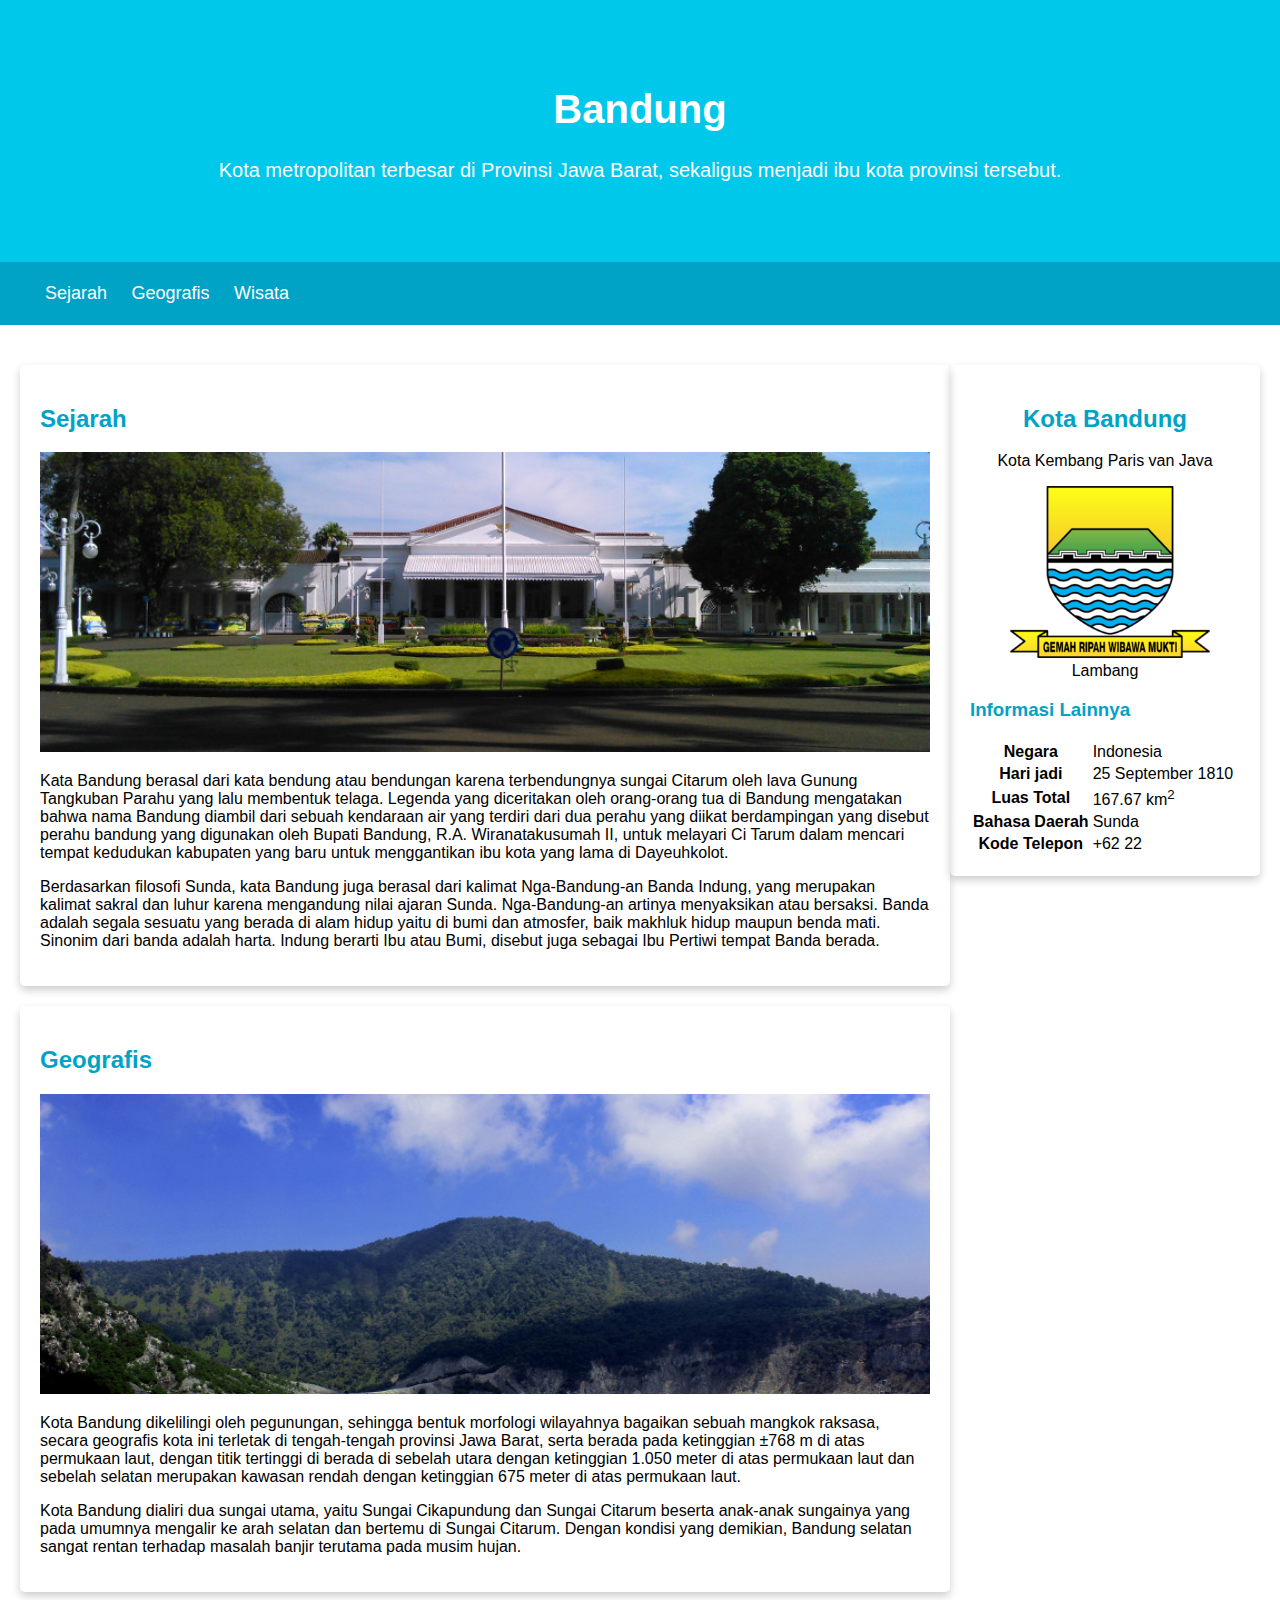
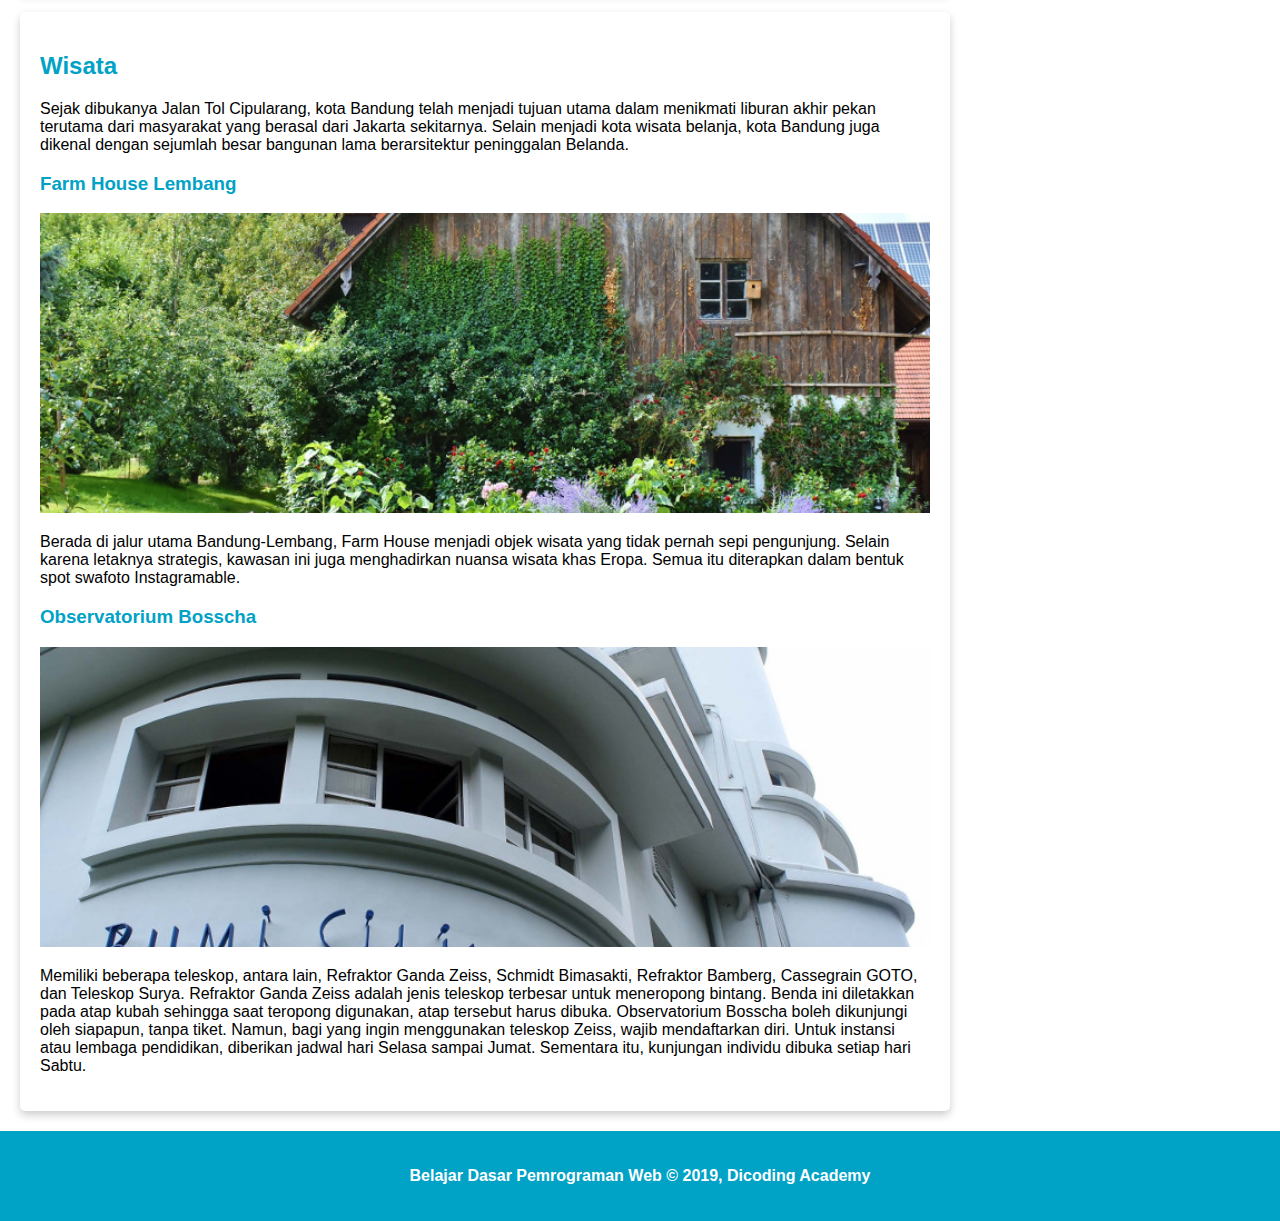
<file: index.html>
<!DOCTYPE html>
<html>
<head>
    <title>Kota Bandung</title>
    <meta name="viewport" content="width=device-width, initial-scale=1">
    <link rel="stylesheet" href="assets/styles/style.css">

</head>
<body>
    <header>
        <div class="jumbotron">
            <h1>Bandung</h1>
            <p>Kota metropolitan terbesar di Provinsi Jawa Barat, sekaligus menjadi ibu kota provinsi tersebut.</p>
        </div>
        <nav>
            <ul>
                <li><a href="#sejarah">Sejarah</a></li>
                <li><a href="#geografis">Geografis</a></li>
                <li><a href="#wisata">Wisata</a></li>
            </ul>
        </nav>
    </header>
    <main>
        <div id="content">
            <article id="sejarah" class="card">
                <h2>Sejarah</h2>
                <img src="assets/image/history.jpg" class="featured-image" alt="sejarah">
                <p>Kata Bandung berasal dari kata bendung atau bendungan karena terbendungnya sungai Citarum oleh lava Gunung Tangkuban Parahu yang lalu membentuk telaga. Legenda yang diceritakan oleh orang-orang tua di Bandung mengatakan bahwa nama Bandung diambil dari sebuah kendaraan air yang terdiri dari dua perahu yang diikat berdampingan yang disebut perahu bandung yang digunakan oleh Bupati Bandung, R.A. Wiranatakusumah II,
 untuk melayari Ci Tarum dalam mencari tempat kedudukan kabupaten yang baru untuk menggantikan ibu kota yang lama di Dayeuhkolot. </p>
  
                <p>Berdasarkan filosofi Sunda, kata Bandung juga berasal dari kalimat Nga-Bandung-an Banda Indung, yang merupakan kalimat sakral dan luhur karena mengandung nilai ajaran Sunda. Nga-Bandung-an artinya menyaksikan atau bersaksi. Banda adalah segala sesuatu yang berada di alam hidup yaitu di bumi dan atmosfer, baik makhluk hidup maupun benda mati. Sinonim dari banda adalah harta. Indung berarti Ibu atau Bumi, disebut juga sebagai Ibu Pertiwi tempat Banda berada.</p>
            </article>
  
            <article id="geografis" class="card">
                <h2 id="geografis">Geografis</h2>
                <img src="assets/image/geografis.jpg" class="featured-image" alt="geografis">
                <p>Kota Bandung dikelilingi oleh pegunungan, sehingga bentuk morfologi wilayahnya bagaikan sebuah mangkok raksasa, secara geografis kota ini terletak di tengah-tengah provinsi Jawa Barat, serta berada pada ketinggian ±768 m di atas permukaan laut, dengan titik tertinggi di berada di sebelah utara dengan ketinggian 1.050 meter di atas permukaan laut dan sebelah selatan merupakan kawasan rendah dengan ketinggian 675 meter di atas permukaan laut.</p>
  
                <p>Kota Bandung dialiri dua sungai utama, yaitu Sungai Cikapundung dan Sungai Citarum beserta anak-anak sungainya yang pada umumnya mengalir ke arah selatan dan bertemu di Sungai Citarum. Dengan kondisi yang demikian, Bandung selatan sangat rentan terhadap masalah banjir terutama pada musim hujan.</p>
            </article>
  
            <article id="wisata" class="card">
                <h2>Wisata</h2>
                <p>Sejak dibukanya Jalan Tol Cipularang, kota Bandung telah menjadi tujuan utama dalam menikmati liburan akhir pekan terutama dari masyarakat yang berasal dari Jakarta sekitarnya. Selain menjadi kota wisata belanja, kota Bandung juga dikenal dengan sejumlah besar bangunan lama berarsitektur peninggalan Belanda.</p>
                <section>
                    <h3>Farm House Lembang</h3>
                    <img src="assets/image/farm-house.jpg" class="featured-image" alt="farm house">
                    <p>Berada di jalur utama Bandung-Lembang, Farm House menjadi objek wisata yang tidak pernah sepi pengunjung. Selain karena letaknya strategis, kawasan ini juga menghadirkan nuansa wisata khas Eropa. Semua itu diterapkan dalam bentuk spot swafoto Instagramable.</p>
                </section>
                <section>
                    <h3>Observatorium Bosscha</h3>
                    <img src="assets/image/bosscha.jpg" class="featured-image" alt="bosscha">
                    <p>Memiliki beberapa teleskop, antara lain, Refraktor Ganda Zeiss, Schmidt Bimasakti, Refraktor Bamberg, Cassegrain GOTO, dan Teleskop Surya. Refraktor Ganda Zeiss adalah jenis teleskop terbesar untuk meneropong bintang. Benda ini diletakkan pada atap kubah sehingga saat teropong digunakan, atap tersebut harus dibuka. Observatorium Bosscha boleh dikunjungi oleh siapapun, tanpa tiket. Namun, bagi yang ingin menggunakan teleskop Zeiss, wajib mendaftarkan diri. Untuk instansi atau lembaga pendidikan, diberikan jadwal hari Selasa sampai Jumat. Sementara itu, kunjungan individu dibuka setiap hari Sabtu.</p>
                </section>
            </article>
        </div>
  
        <aside class="card">
            <article class="profile">
                 <header>
                     <h2>Kota Bandung</h2>
                     <p>Kota Kembang Paris van Java</p>
                     <figure>
                        <img src="assets/image/bandung-badge.png">
                        <figcaption>Lambang</figcaption>
                      </figure>
                 </header>
                 <section>
                    <h3>Informasi Lainnya</h3>
                    <table>
                       <tr>
                          <th>Negara</th>
                          <td>Indonesia</td>
                       </tr>
                       <tr>
                          <th>Hari jadi</th>
                          <td>25 September 1810</td>
                       </tr>
                       <tr>
                          <th>Luas Total</th>
                          <td>167.67 km<sup>2</sup></td>
                       </tr>
                       <tr>
                          <th>Bahasa Daerah</th>
                          <td>Sunda</td>
                       </tr>
                          <tr>
                          <th>Kode Telepon</th>
                          <td>+62 22</td>
                       </tr>
                   </table>
                 </section>
            </article>
        </aside>
    </main>
    <footer>
        <p>Belajar Dasar Pemrograman Web &#169; 2019, Dicoding Academy</p>
    </footer>
</body>
</html>
</file>
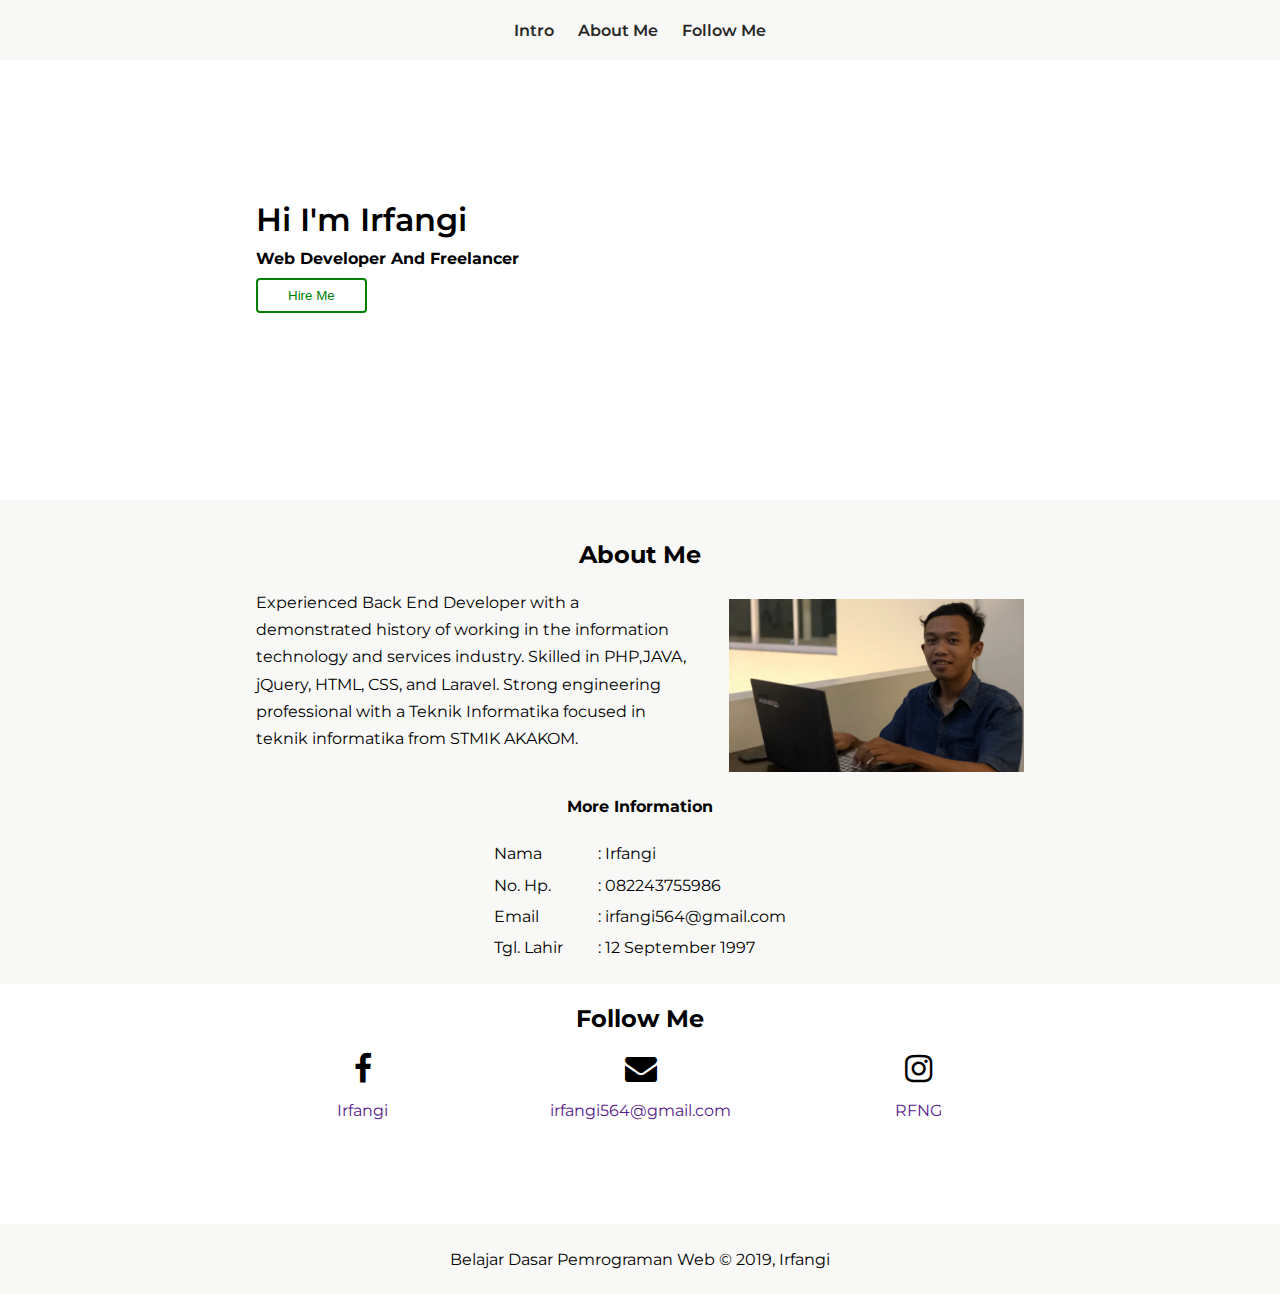
<file: submission/index.html>
<!DOCTYPE html>
<html lang="en">
<head>
    <meta charset="UTF-8">
    <meta name="viewport" content="width=device-width, initial-scale=1.0">
    <title>Protofolio Web</title>
    <link href="https://fonts.googleapis.com/css?family=Montserrat:200,400,600&display=swap" rel="stylesheet">
    <link rel="stylesheet" href="https://stackpath.bootstrapcdn.com/font-awesome/4.7.0/css/font-awesome.min.css">
    <link rel="stylesheet" href="assets/css/main.css">
</head>
<body>
    <header>
        <nav>
            <div class="menu">
                <a href="#introduction">Intro</a>
                <a href="#aboutMe">About Me</a>
                <a href="#followMe">Follow Me</a>
            </div>
        </nav>
    </header>
    <main>
        <article>
            <section id="introduction">
                <div class="content-intro container">
                    <h1>Hi I'm Irfangi</h1>
                    <h4>Web Developer And Freelancer</h4>
                    <a href=""><button class="hire-me">Hire Me</button></a>
                </div>
            </section>
            <section id="aboutMe">
                <div class="content-about container">
                    <h2>About Me</h2>
                    <div class="content-about-body">
                        <div class="about-text">
                            Experienced Back End Developer with a demonstrated history of working in the information technology and services industry. Skilled in PHP,JAVA, jQuery, HTML, CSS, and Laravel. Strong engineering professional with a Teknik Informatika focused in teknik informatika from STMIK AKAKOM.                         </div>
                        <div class="about-img">
                            <img src="./assets/image/bg_intro.png" alt="img">
                        </div>
                    </div>
                    <aside>
                        <h4>More Information</h4>
                        <table>
                            <tbody>
                                <tr>
                                    <td class="fst-col">Nama</td>
                                    <td>: Irfangi</td>
                                </tr>
                                <tr>
                                    <td>No. Hp.</td>
                                    <td>: 082243755986</td>
                                </tr>
                                <tr>
                                    <td>Email</td>
                                    <td>: irfangi564@gmail.com</td>
                                </tr>
                                <tr>
                                    <td>Tgl. Lahir</td>
                                    <td>: 12 September 1997</td>
                                </tr>
                            </tbody>
                        </table>
                    </aside>
                </div>
            </section>
            <section id="followMe">
                <div class="content-follow container">
                    <h2>Follow Me</h2>
                    <div class="content-follow-body">
                        <div class="sosmed">
                            <span class="fa fa-facebook "></span>
                            <p>
                                <a href="">Irfangi</a>
                            </p>
                        </div>
                        <div class="sosmed">
                            <span class="fa fa-envelope"></span>
                            <p>
                                <a href="">irfangi564@gmail.com</a>
                            </p>
                        </div>
                        <div class="sosmed">
                            <span class="fa fa-instagram"></span>
                            <p>
                                <a href="">RFNG</a>
                            </p>
                        </div>
                    </div>
                </div>
            </section>
        </article>
    </main>
    <footer>
        <p>Belajar Dasar Pemrograman Web &#169; 2019, Irfangi</p>
    </footer>
</body>
</html>
</file>
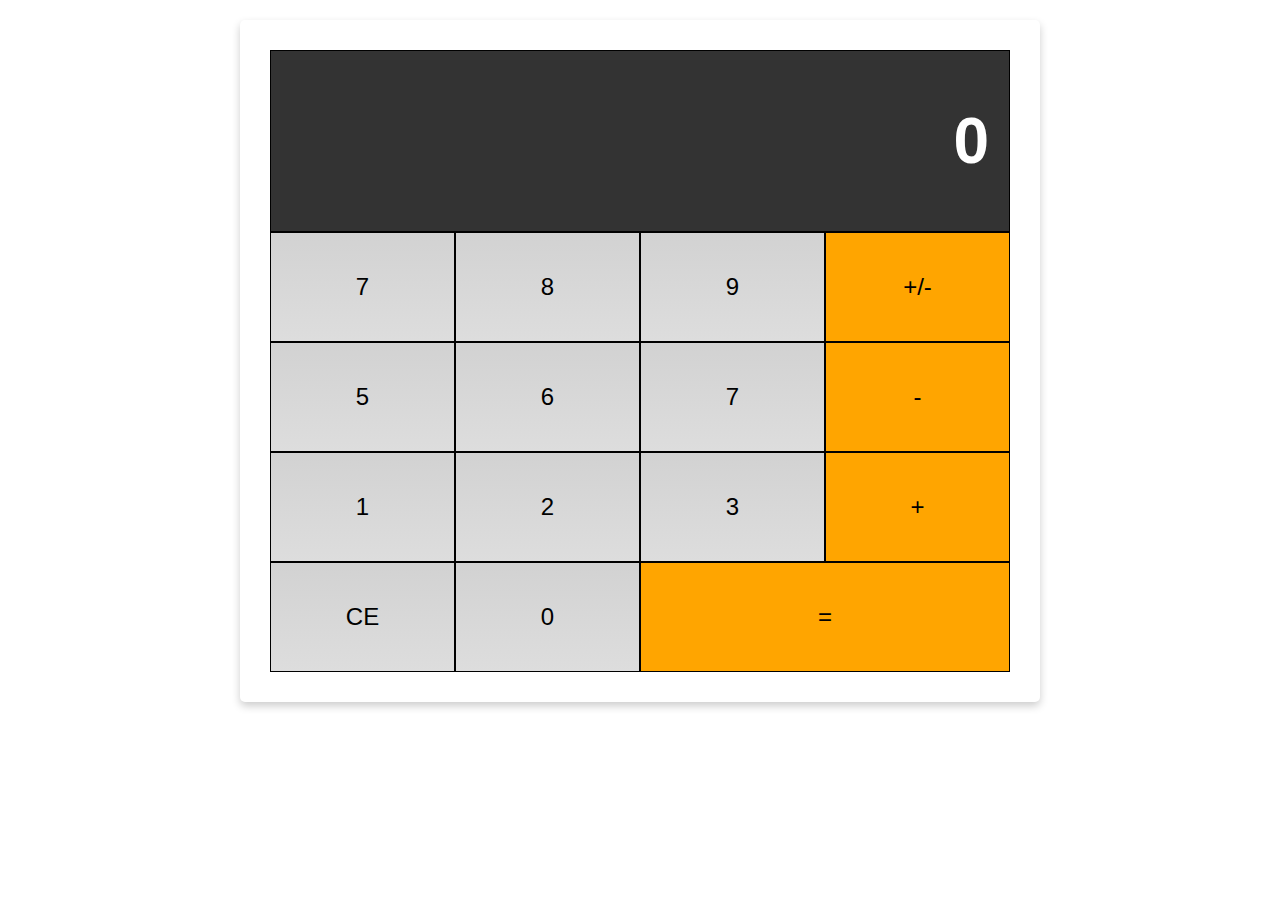
<file: kalkulator.html>
<!DOCTYPE html>
<html lang="en">
<head>
    <title>Web Calculator</title>
    <link rel="stylesheet" href="assets/styles/kalkulator.css">
    <meta name="viewport" content="width=device-width, initial-scale=1.0">
</head>
<body>
    <div class="flex-container-col card">
        <div class="display">
            <h1 id="displayNumber">0</h1>
        </div>
        <div class="flex-container-row">
            <div class="button">7</div>
            <div class="button">8</div>
            <div class="button">9</div>
            <div class="button negative">+/-</div>
        </div>
        <div class="flex-container-row">
            <div class="button">5</div>
            <div class="button">6</div>
            <div class="button">7</div>
            <div class="button operator">-</div>
        </div>
        <div class="flex-container-row">
            <div class="button">1</div>
            <div class="button">2</div>
            <div class="button">3</div>
            <div class="button operator">+</div>
        </div>
        <div class="flex-container-row">
            <div class="button clear">CE</div>
            <div class="button">0</div>
            <div class="button equals double">=</div>
        </div>
    </div>
</body>
</html>
</file>
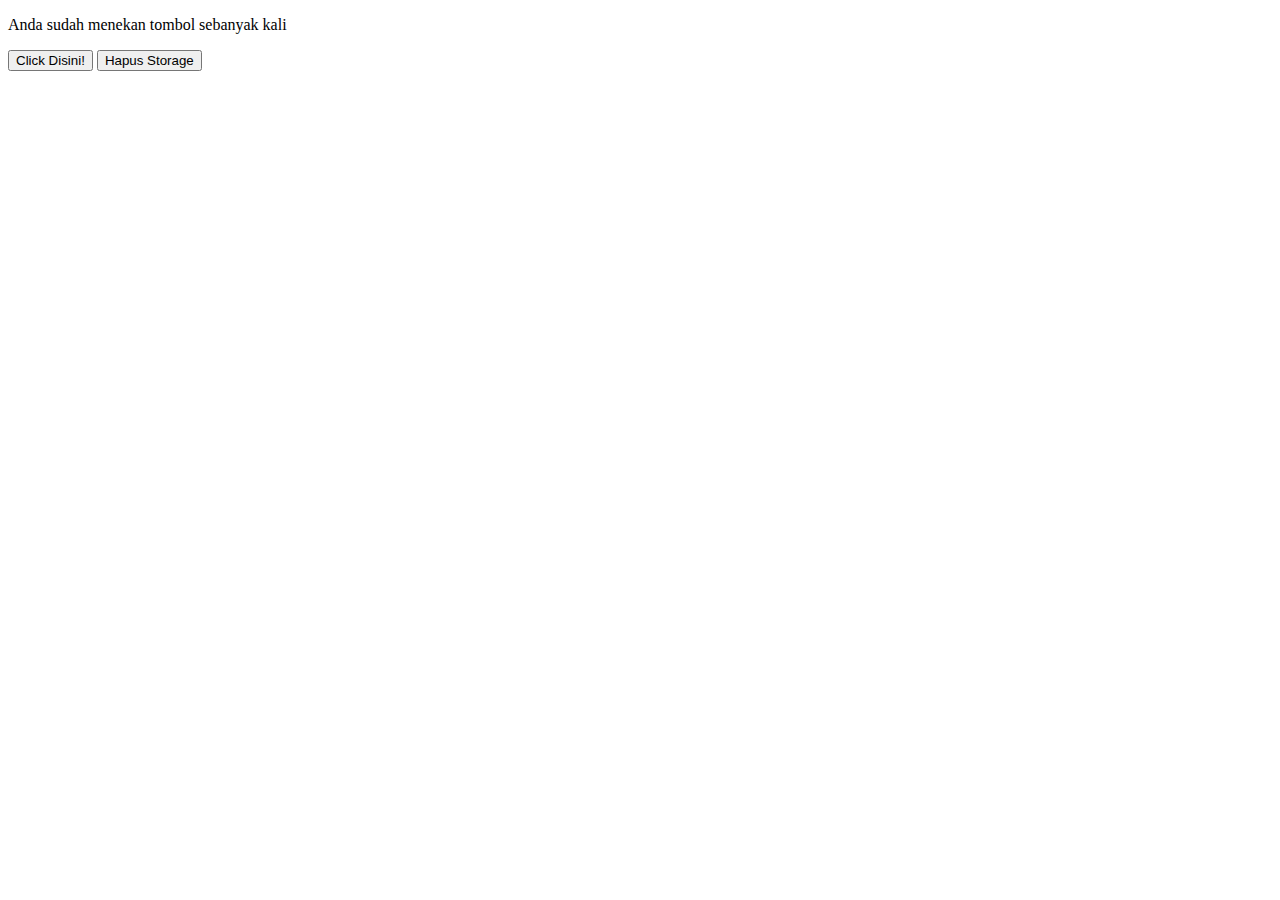
<file: local_storage.html>
<!DOCTYPE html>
<html>
 
<head>
   <title>Local Storage</title>
</head>
 
<body>
   <p>Anda sudah menekan tombol sebanyak <span id="count"></span> kali</p>
   <button id="button">Click Disini!</button>
   <button id="clear">Hapus Storage</button>
 
   <script>
       const cacheKey = "NUMBER";
       if (typeof(Storage) !== "undefined") {
 
           // pengecekkan apakah data sessionStorage dengan key NUMBER tersedia atau belum
           if (localStorage.getItem(cacheKey) === "undefined") {
               // Jika belum maka akan atur dengan nilai awal yakni 0
               localStorage.setItem(cacheKey, 0);
           }
 
           const button = document.querySelector("#button");
           const clearButton = document.querySelector("#clear")
           const count = document.querySelector("#count");
           button.addEventListener('click', function(event) {
               let number = localStorage.getItem(cacheKey);
               number++;
               localStorage.setItem(cacheKey, number);
               count.innerText = localStorage.getItem(cacheKey);
           });
 
           clearButton.addEventListener('click', function(event) {
               localStorage.removeItem(cacheKey);
           });
       } else {
           alert("Browser tidak mendukung Web Storage")
       }
   </script>
</body>
 
</html>
</file>
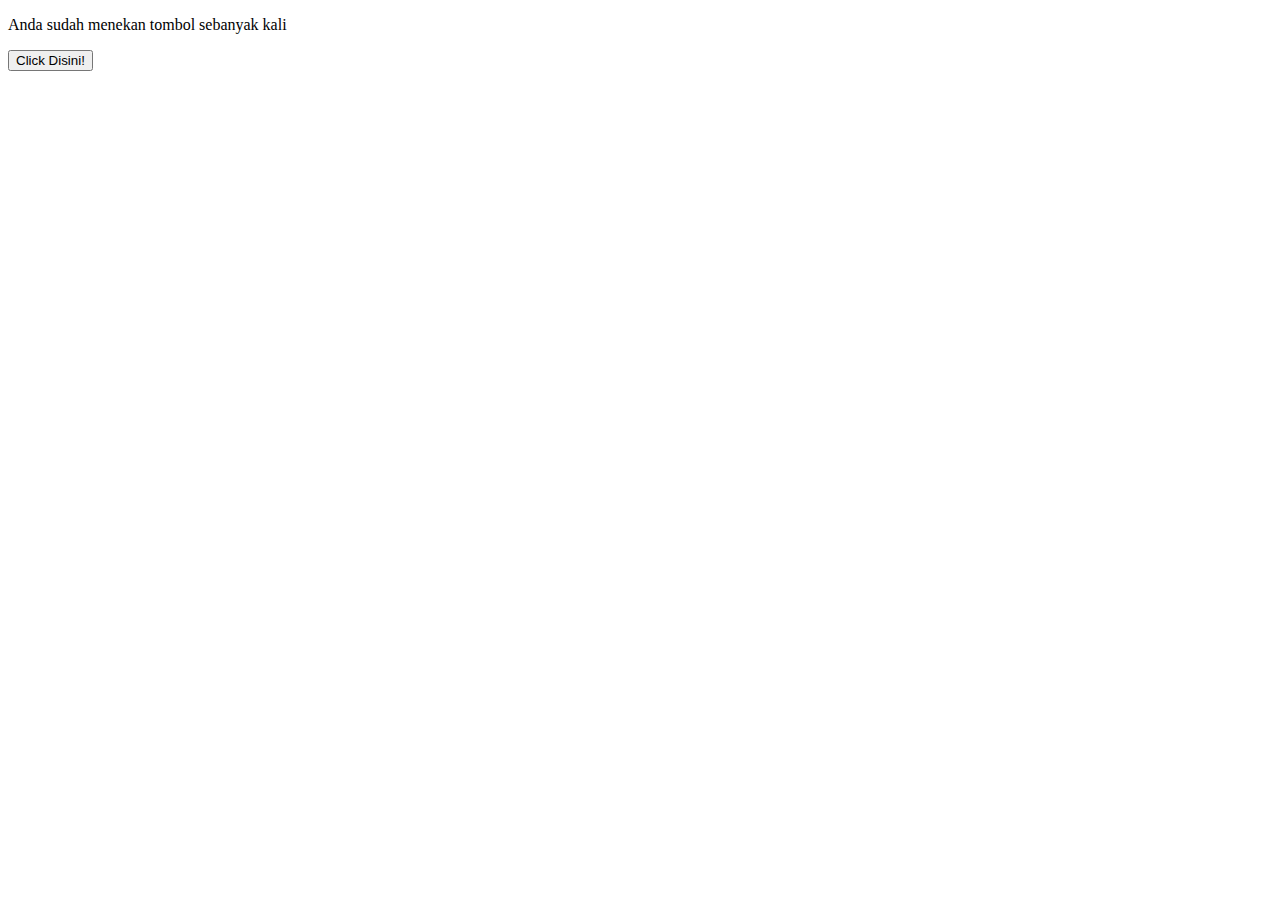
<file: session_storage.html>
<!DOCTYPE html>
<html>
 
<head>
   <title>Session Storage</title>
</head>
 
<body>

    <!-- Tipe storage yang pertama adalah Session Storage yang mana digunakan untuk menyimpan data sementara pada browser.
    Data akan hilang ketika browser atau tab browser ditutup.

    Untuk menggunakan Session Storage kita gunakan object sessionStorage, 
    kemudian untuk menyimpan datanya gunakan method setItem(), 
    method ini membutuhkan dua argumen yakni key dan nilai yang akan dimasukkan. 
    Kemudian untuk mengakses data yang sudah dimasukkan kita gunakan method getItem() dan gunakan key sebagai argumen methodnya. -->
   <p>Anda sudah menekan tombol sebanyak <span id="count"></span> kali</p>
   <button id="button">Click Disini!</button>
 
   <script>
       const cacheKey = "NUMBER";
       if (typeof(Storage) !== "undefined") {
 
           // pengecekkan apakah data sessionStorage dengan key NUMBER tersedia atau belum
           if (sessionStorage.getItem(cacheKey) === "undefined") {
               // Jika belum maka akan atur dengan nilai awal yakni 0
               sessionStorage.setItem(cacheKey, 0);
           }
 
           const button = document.querySelector("#button");
           const count = document.querySelector("#count");
           button.addEventListener('click', function(event) {
               let number = sessionStorage.getItem(cacheKey);
               number++;
               sessionStorage.setItem(cacheKey, number);
               count.innerText = sessionStorage.getItem(cacheKey);
           })
       } else {
           alert("Browser tidak mendukung Web Storage")
       }
   </script>
</body>
 
</html>
</file>
<file: assets/styles/style.css>
body {
    font-family: 'Quicksand', sans-serif;
    margin: 0;
    padding: 0;
 }
 header {
    display: inline;
 }

 * {
    box-sizing: border-box;
 }
  
 h2 {
    color: #00a2c6
 }
  
 h3 {
    color: #00a2c6
 }
 nav {
    background-color: #00a2c6;
    padding: 5px;
    position: sticky;
    top: 0;
 }
 nav a {
    font-size: 18px;
    font-weight: 400;
    text-decoration: none;
    color: white;
 }

 nav a:hover {
    font-weight: bold;
 }

 nav li {
    display: inline;
    list-style-type: none;
    margin-right: 20px;
 }

 .profile header {
    text-align: center;
 }
 .profile img {
    width: 200px;
 }

 footer {
    padding: 20px;
    color: white;
    background-color: #00a2c6;
    text-align: center;
    font-weight: bold;
 }

 .featured-image {
    width: 100%;
    max-height: 300px;
    object-fit: cover;
    object-position: center;
 }

 .card {
    box-shadow: 0 4px 8px 0 rgba(0, 0, 0, 0.2);
    border-radius: 5px;
    padding: 20px;
    margin-top: 20px;
 }

 .jumbotron {
    font-size: 20px;
    padding: 60px;
    background-color: #00c8eb;
    text-align: center;
    color: white;
 }

 main {
    padding: 20px;
    overflow: auto;
 }

 #content {
    float: left;
    width: 75%;
 }

 aside {
    float: right;
    width: 25%;
    padding-left: 20px;
 }


 @media screen and (max-width: 1000px) {
    #content,
    aside {
        width: 100%;
        padding: 0;
    }
 }
</file>
<file: submission/assets/css/main.css>
html, body {
    margin: 0;
    padding: 0;
    font-family: 'Montserrat';
}
.container{
    width: 70vw;
}
nav{
    display: flex;
    flex-direction: column;
    align-items: center;
    justify-content: center;
    background-color: rgb(248, 248, 246);
    height: 60px;
    flex-direction: column;
    position: fixed;
    width: 100vw;
}
.menu a{
    text-decoration: none;
    margin: 0 10px;
    color: rgb(39, 39, 39);
    font-weight: 600;
}

/* introduction */
#introduction{
    display: flex;
    flex-direction: column;
    align-items: center;
    background-repeat: no-repeat;
    background-size: cover;
}

.content-intro{
    height: 500px;
}
.content-intro *{
    margin: 0 ; padding: 0;
}
.content-intro h1{
    margin-top: 200px;
    margin-bottom: 10px;
    font-weight: 600;
    font-size: 2em;
}
.hire-me{
    text-decoration: none;
    margin-top: 10px;
    padding: 8px 30px;
    border: 2px solid green;
    color: green;
    border-radius: 4px;
    cursor: pointer;
    background-color: white;
}
.hire-me:hover{
    background-color: green;
    color: white;
}

/* about me */
#aboutMe{
    background-color: rgb(248, 248, 246);
    display: flex;
    flex-direction: column;
    align-items: center;
    min-height: 400px;
    text-align: center;
    padding: 20px 0;
}

.content-about-body{
    display: flex;
}
.content-about h2{
    margin-top: 20px;
}
.about-text{
    padding-right: 30px;
    text-align: left;
    flex-basis: 60%;
    line-height: 1.7em;
}
.about-text p{
    margin: 0;
    padding: 0;
}
.about-img{
    flex-basis: 40%;
}
.about-img img{
    width: 100%;
    height: auto;
}

/* follow me */
#followMe{
    display: flex;
    flex-direction: column;
    align-items: center;

    height: 200px;
    text-align: center;
    padding: 20px 0;
}

.content-follow-body{
    margin-top: 20px;
    display: flex;
}
.sosmed{
    flex-grow: 1;
}
.sosmed span{
    font-size: 2em;
    width: 50px;
}

.content-follow h2{
    margin: 0;
    padding: 0;
}
.sosmed a{
    text-decoration: none;
}

/* biodata */
aside table{
    margin: auto;
    text-align: left;
    line-height: 1.7em;
}

.fst-col{
    width: 100px;
}

/* footer */

footer{
    text-align: center;
    height: 70px;
    background-color: rgb(248, 248, 246);
    display: flex;
    display: row;
    align-items: center;
    justify-content: center;
}


@media only screen and (max-width: 600px) {
    .container{
        width: 90vw;
    }
    .content-about-body{
        display: block;
    }
    .about-text{
        padding-right: 0;
        text-align: center;
    }
    .about-img{
        margin-top: 10px;
    }
    .content-follow-body{
        display: block;
    }
    .sosmed{
        text-align: left;
        display: block;
    }
    .sosmed span{
        width: 50px;
        display: inline-block;
    }
    .sosmed p{
        text-align: right;
        display: inline-block;
    }
}

@media only screen and (min-width: 600px) {
    .container{
        width: 90vw;
    }
    .content-about-body{
        display: block;
    }
    .about-text{
        padding-right: 0;
        text-align: center;
    }
    .about-img{
        margin-top: 10px;
    }
}

@media only screen and (min-width: 768px) {
    .content-about-body{
        display: flex;
    }
    .about-text{
        padding-right: 30px;
        text-align: left;
        flex-basis: 60%;
        line-height: 1.7em;
    }
}

@media only screen and (min-width: 992px) {
    .container{
        width: 70vw;
    }
}

@media only screen and (min-width: 1200px) {
    .container{
        width: 60vw;
    }
}
</file>
<file: assets/styles/kalkulator.css>
* {
    box-sizing: border-box;
}
body{
    font-family: sans-serif;
}

.flex-container-col{
    display: flex;
    flex-direction: column;

    /* property pendukung */
    width: 800px;
    margin: 0 auto;
    text-align: right;
}

.flex-container-row{
    display: flex;
}

.button{
    flex-basis: 25%;

    /* property pendukung */
    font-size: 1.5em;
    text-align: center;
    padding: 40px;
    border: 1px solid black;
    background: -webkit-linear-gradient(top , #d2d2d2, #ddd);
    cursor: pointer;
}

.button:hover{
    font-weight: bold;
}

.double{
    flex-basis: 50%;
}

.display {
    color: white;
    width: 100%;
    padding: 10px 20px;
    background-color: #333333;
    border: 1px solid black;
    font-size: 2em;
 }

.operator, .negative, .equals{
    background: orange;
}

.card {
    box-shadow: 0 4px 8px 0 rgba(0, 0, 0, 0.2);
    border-radius: 5px;
    padding: 30px;
    margin-top: 20px;
 }
</file>
